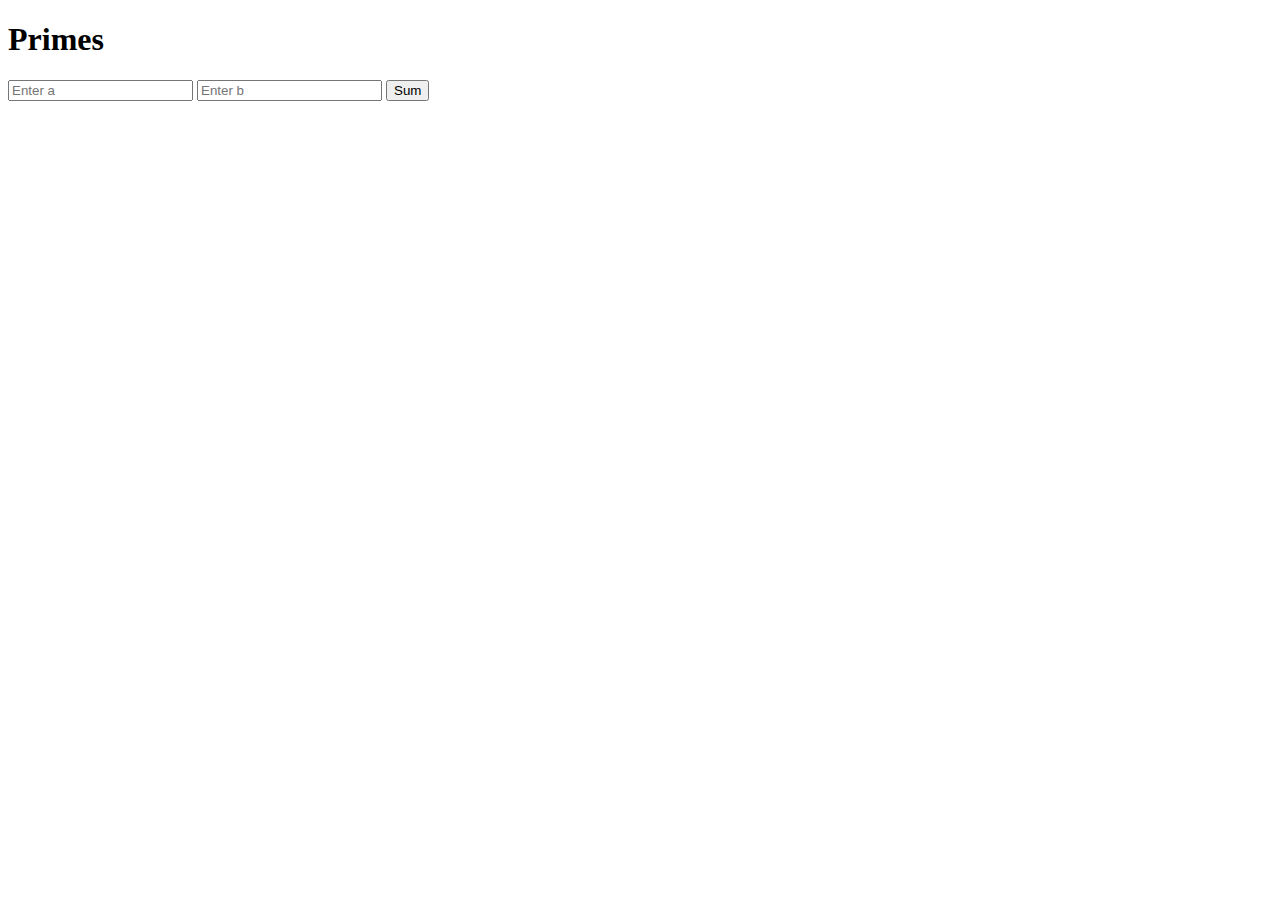
<file: Bài 1/index.html>
<!DOCTYPE html>
<html lang="en">

<head>
    <meta charset="UTF-8">
    <meta http-equiv="X-UA-Compatible" content="IE=edge">
    <meta name="viewport" content="width=device-width, initial-scale=1.0">
    <title>Bài 1</title>
    <link href="https://cdn.jsdelivr.net/npm/bootstrap@5.1.3/dist/css/bootstrap.min.css" rel="stylesheet"
        integrity="sha384-1BmE4kWBq78iYhFldvKuhfTAU6auU8tT94WrHftjDbrCEXSU1oBoqyl2QvZ6jIW3" crossorigin="anonymous">
</head>

<body>
    <div class="container">
        <h1>Primes</h1>
        <div>
            <input type="number" id="a" placeholder="Enter a">
            <input type="number" id="b" placeholder="Enter b">
            <button id="sum">Sum</button>
        </div>
        <div class="mt-3">
            <span id="result"></span>
        </div>
    </div>

    <script src="./index.js"></script>
</body>

</html>
</file>
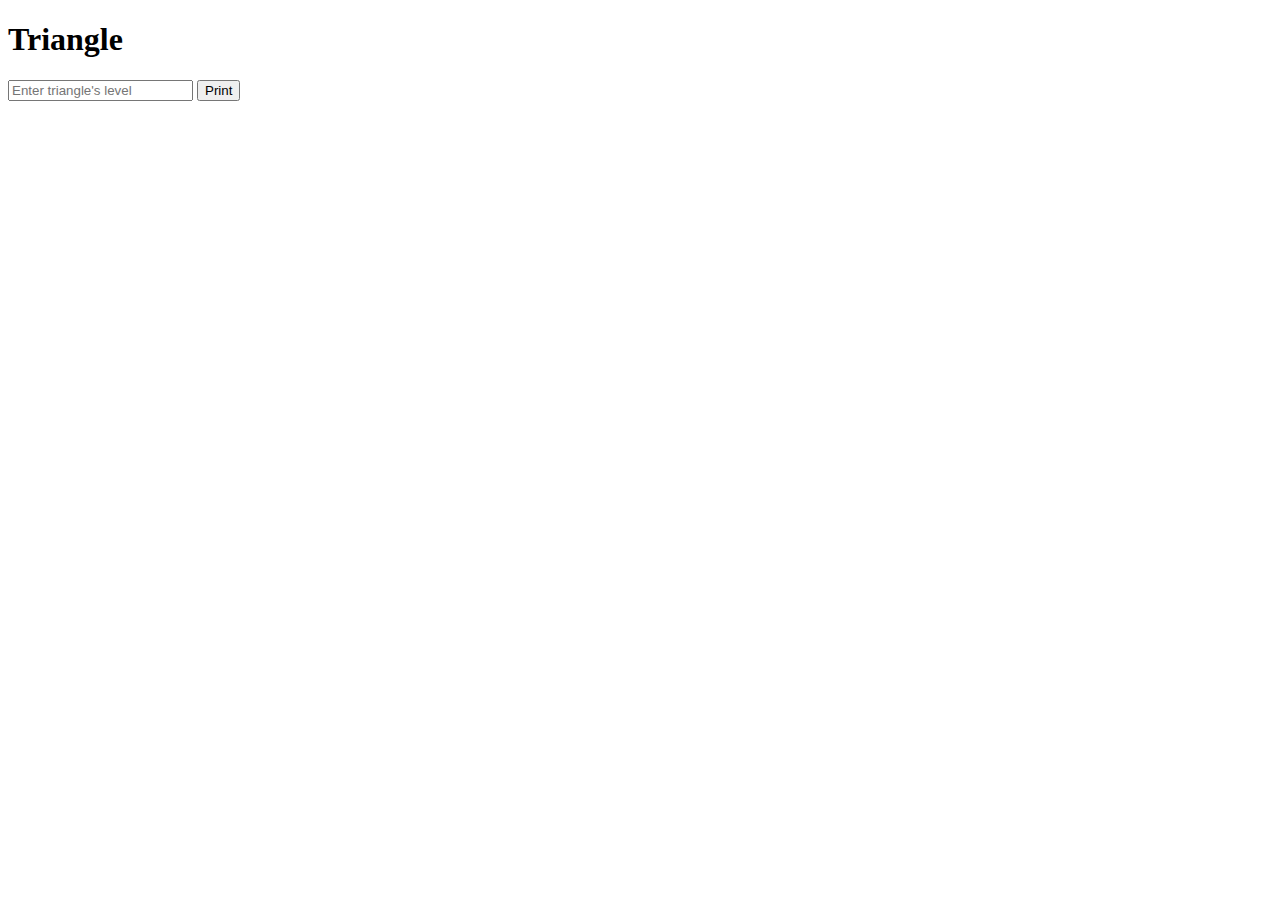
<file: Bài 2/index.html>
<!DOCTYPE html>
<html lang="en">

<head>
    <meta charset="UTF-8">
    <meta http-equiv="X-UA-Compatible" content="IE=edge">
    <meta name="viewport" content="width=device-width, initial-scale=1.0">
    <title>Bài 2</title>
    <link href="https://cdn.jsdelivr.net/npm/bootstrap@5.1.3/dist/css/bootstrap.min.css" rel="stylesheet"
        integrity="sha384-1BmE4kWBq78iYhFldvKuhfTAU6auU8tT94WrHftjDbrCEXSU1oBoqyl2QvZ6jIW3" crossorigin="anonymous">
</head>

<body>
    <div class="container">
        <h1>Triangle</h1>
        <input type="number" id="number" placeholder="Enter triangle's level">
        <button id="printOneTriangle" class="mt-3">Print</button>
        <div id="result" class="mt-3"></div>
    </div>

    <script src="./index.js"></script>
</body>

</html>
</file>
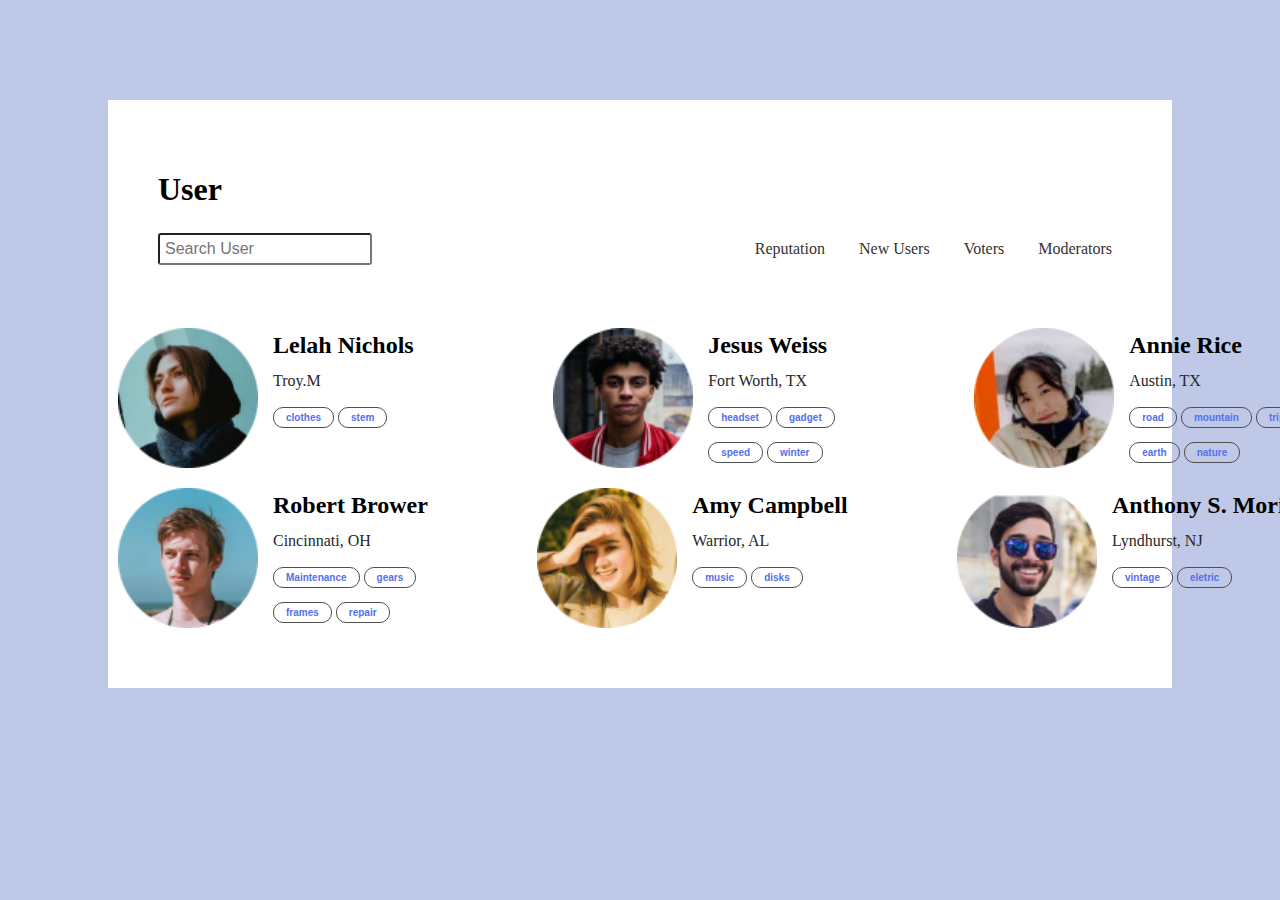
<file: Bài 3/index.html>
<!DOCTYPE html>
<html lang="en">
<head>
    <meta charset="UTF-8">
    <meta http-equiv="X-UA-Compatible" content="IE=edge">
    <meta name="viewport" content="width=device-width, initial-scale=1.0">
    <title>Document</title>
    <link rel="stylesheet" href="./CSS/style.css">
    <link rel="stylesheet" href="https://fonts.googleapis.com/css2?family=Material+Symbols+Outlined:opsz,wght,FILL,GRAD@20..48,100..700,0..1,-50..200" />
    <link rel="stylesheet" href="https://cdnjs.cloudflare.com/ajax/libs/font-awesome/4.7.0/css/font-awesome.min.css">
</head>
<body>
    <div class="bg">
        <div class="container">
            <h1>User</h1>
            <div class="header">
                <div class="search-box">
                    <span class="search-box-icon"><i class="fa-sharp fa-solid fa-magnifying-glass" style="font-size:20px;"></i></span>
                    <input type="text"  placeholder="Search User" required >
                </div>
                <nav>
                    <ul>
                        <li><a href="#">Reputation</a></li>
                        <li><a href="#">New Users</a></li>
                        <li><a href="#">Voters</a></li>
                        <li><a href="#">Moderators</a></li>
                    </ul>
                </nav>
            </div>
        </div>
        <div class="user-container">
            <div class="user">
                <img src="./IMG/Ellipse 1.png" alt="">
                <div class="profile">
                    <h2>Lelah Nichols</h2>
                    <p>Troy.M</p>
                    <div class="profile-tag"></div>
                    <button>clothes</button>
                    <button>stem</button>
                </div>
            </div>
                
            <div class="user">
                <img src="./IMG/Ellipse 2.png" alt="">
                <div class="profile">
                <h2>Jesus Weiss</h2>
                <p>Fort Worth, TX</p>
                <div class="profile-tag"></div>
                <button>headset</button>
                <button>gadget</button><br>
                <button>speed</button>
                <button>winter</button>
            </div>
        </div>
        
        <div class="user">
            <img src="./IMG/Ellipse 3.png" alt="">
            <div class="profile">
                <h2>Annie Rice</h2>
                <p>Austin, TX</p>
                <div class="profile-tag"></div>
                <button>road</button>
                <button>mountain</button>
                <button>trip</button><br>
                <button>earth</button>
                <button>nature</button>
            </div>
        </div>

        <div class="user">
            <img src="./IMG/Ellipse 4.png" alt="">
            <div class="profile">
                <h2>Robert Brower</h2>
                <p>Cincinnati, OH</p>
                <div class="profile-tag"></div>
                <button>Maintenance</button>
                <button>gears</button><br>
                <button>frames</button>
                <button>repair</button>
            </div>
        </div>

        <div class="user">
            <img src="./IMG/Ellipse 5.png" alt="">
            <div class="profile">
                <h2>Amy Campbell</h2>
                <p>Warrior, AL</p>
                <div class="profile-tag"></div>
                <button>music</button>
                <button>disks</button>
            </div>
        </div>

        <div class="user">
            <img src="./IMG/Ellipse 6.png" alt="">
            <div class="profile">
                <h2>Anthony S. Morin</h2>
                <p>Lyndhurst, NJ</p>
                <div class="profile-tag"></div>
                <button>vintage</button>
                <button>eletric</button>
            </div>
        </div>
    </div>
</body>
</html>
</file>
<file: Bài 3/CSS/style.css>
body {
    background-color: #BFC8E6;
}

.bg {
    background-color: #fff;
    margin: 100px 100px 100px 100px;
    padding-bottom: 50px;
}

.container{
    padding: 50px;
}

.header{
    display: flex;
    justify-content: space-between;
    align-items: center;
}

.search-box {
    display: flex;
    align-items: center;
  }

  .search-box input[type="text"] {
    padding: 5px;
    margin-right: 10px;
    border-radius: 3px;
    width: 200px;
    font-size: 16px;
  }

nav ul {
    list-style: none;
    margin: 0;
    padding: 0;
    align-content: end;
  }
  
  nav li {
    display: inline-block;
    margin-right: 10px;
  }
  
  nav li:last-child {
    margin-right: 0;
  }
  
  nav a {
    display: block;
    padding: 10px;
    color: #333;
    text-decoration: none;
  }
  
  nav a:hover {
    background-color: #333;
    color: #fff;
  }
  
.user-container{
    display: flex;
    flex-direction: row;
    width: 1200px;
    flex-wrap: wrap;
    justify-content: space-between;
    align-items: center;
    margin: auto;
}

  .user{
    display: flex;
    padding: 10px
  }

  .user img{
    width: 140px;
    height: auto;
  }

  .profile {
    align-items: center;
    padding-left: 15px;
    line-height: 35px;
  }
  
  
  .profile h2 {
    font-size: 24px;
    margin: 0;
  }
  
  .profile p {
    font-size: 16px;
    margin: 0;
    color: #272727;
  }

  .user button {
    border: 1px solid rgb(79, 79, 79);
    border-radius: 10px;
    color: rgb(86, 111, 237);
    background-color: transparent;
    padding: 4px 12px;
    font-size: 10px;
    font-weight: bold;
    cursor: pointer;
  }
  
  .user button:hover{
    background-color: black;
    color: white;
}
</file>
